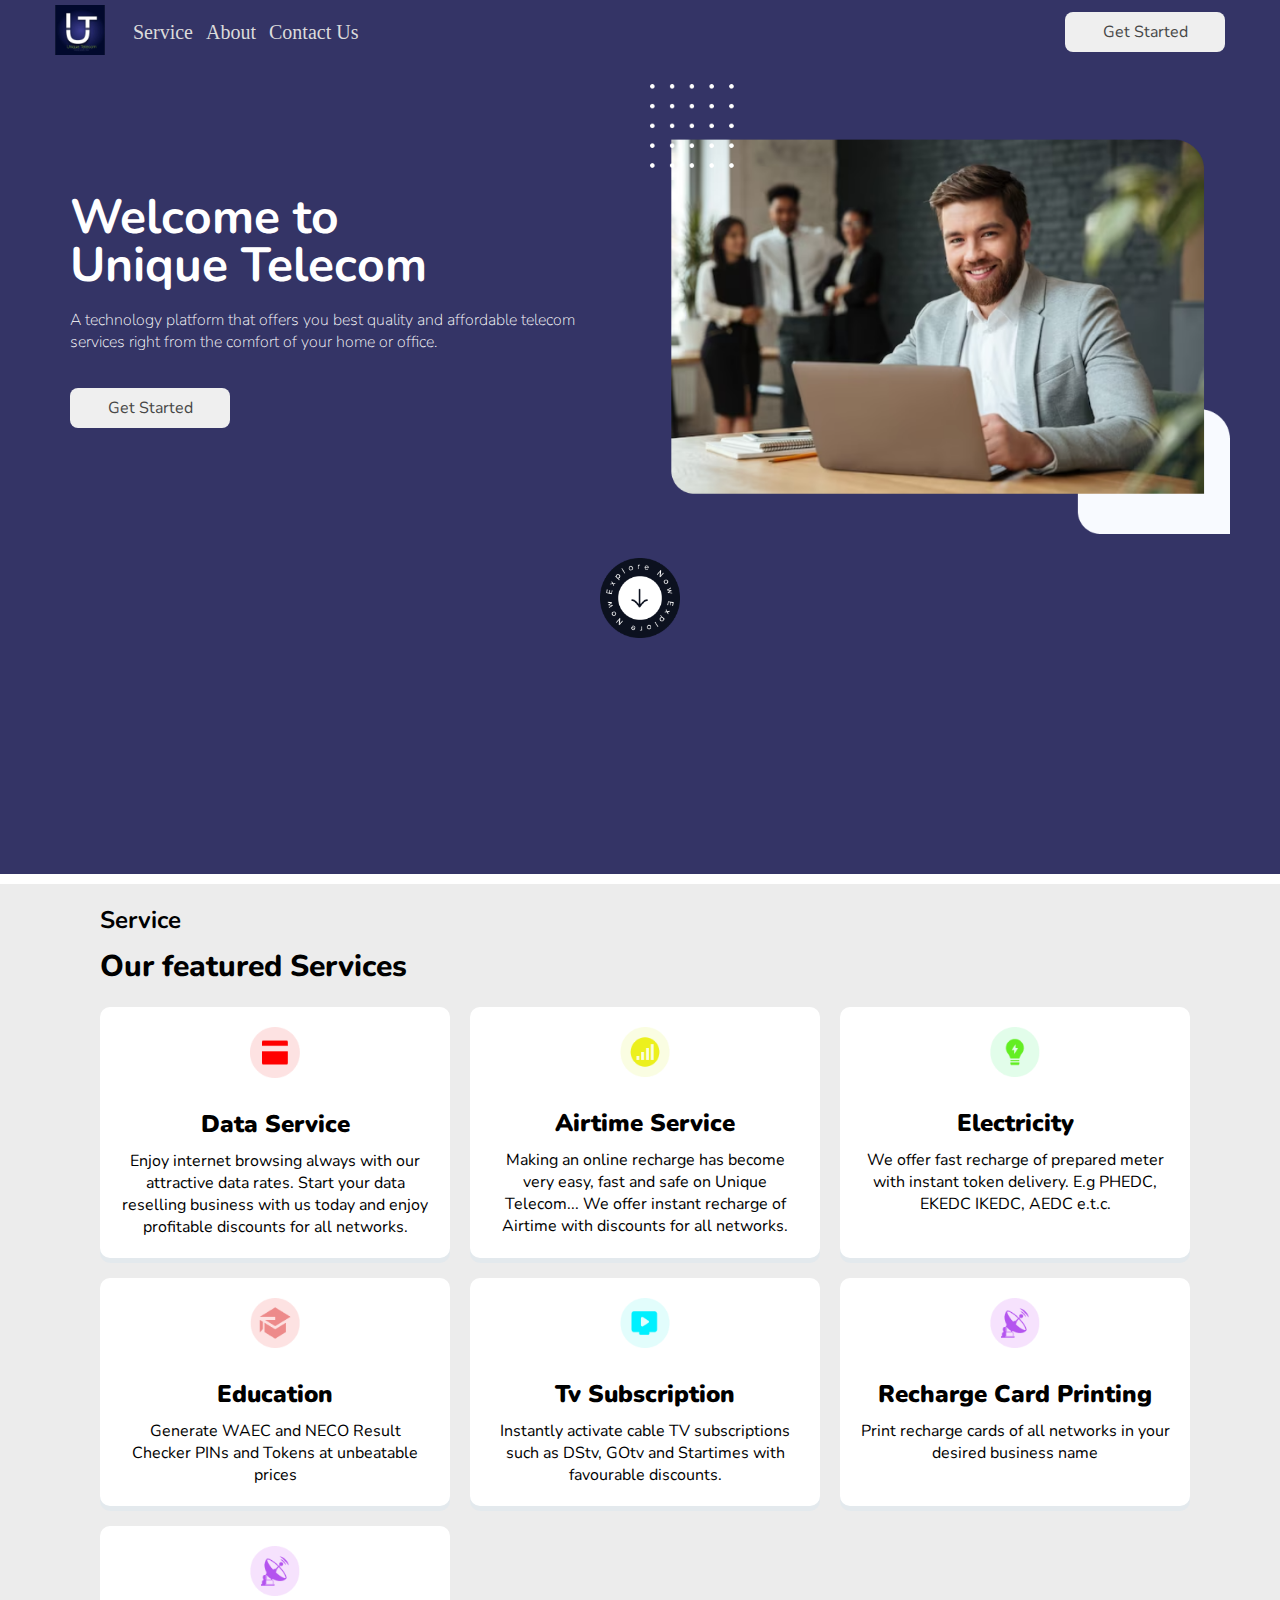
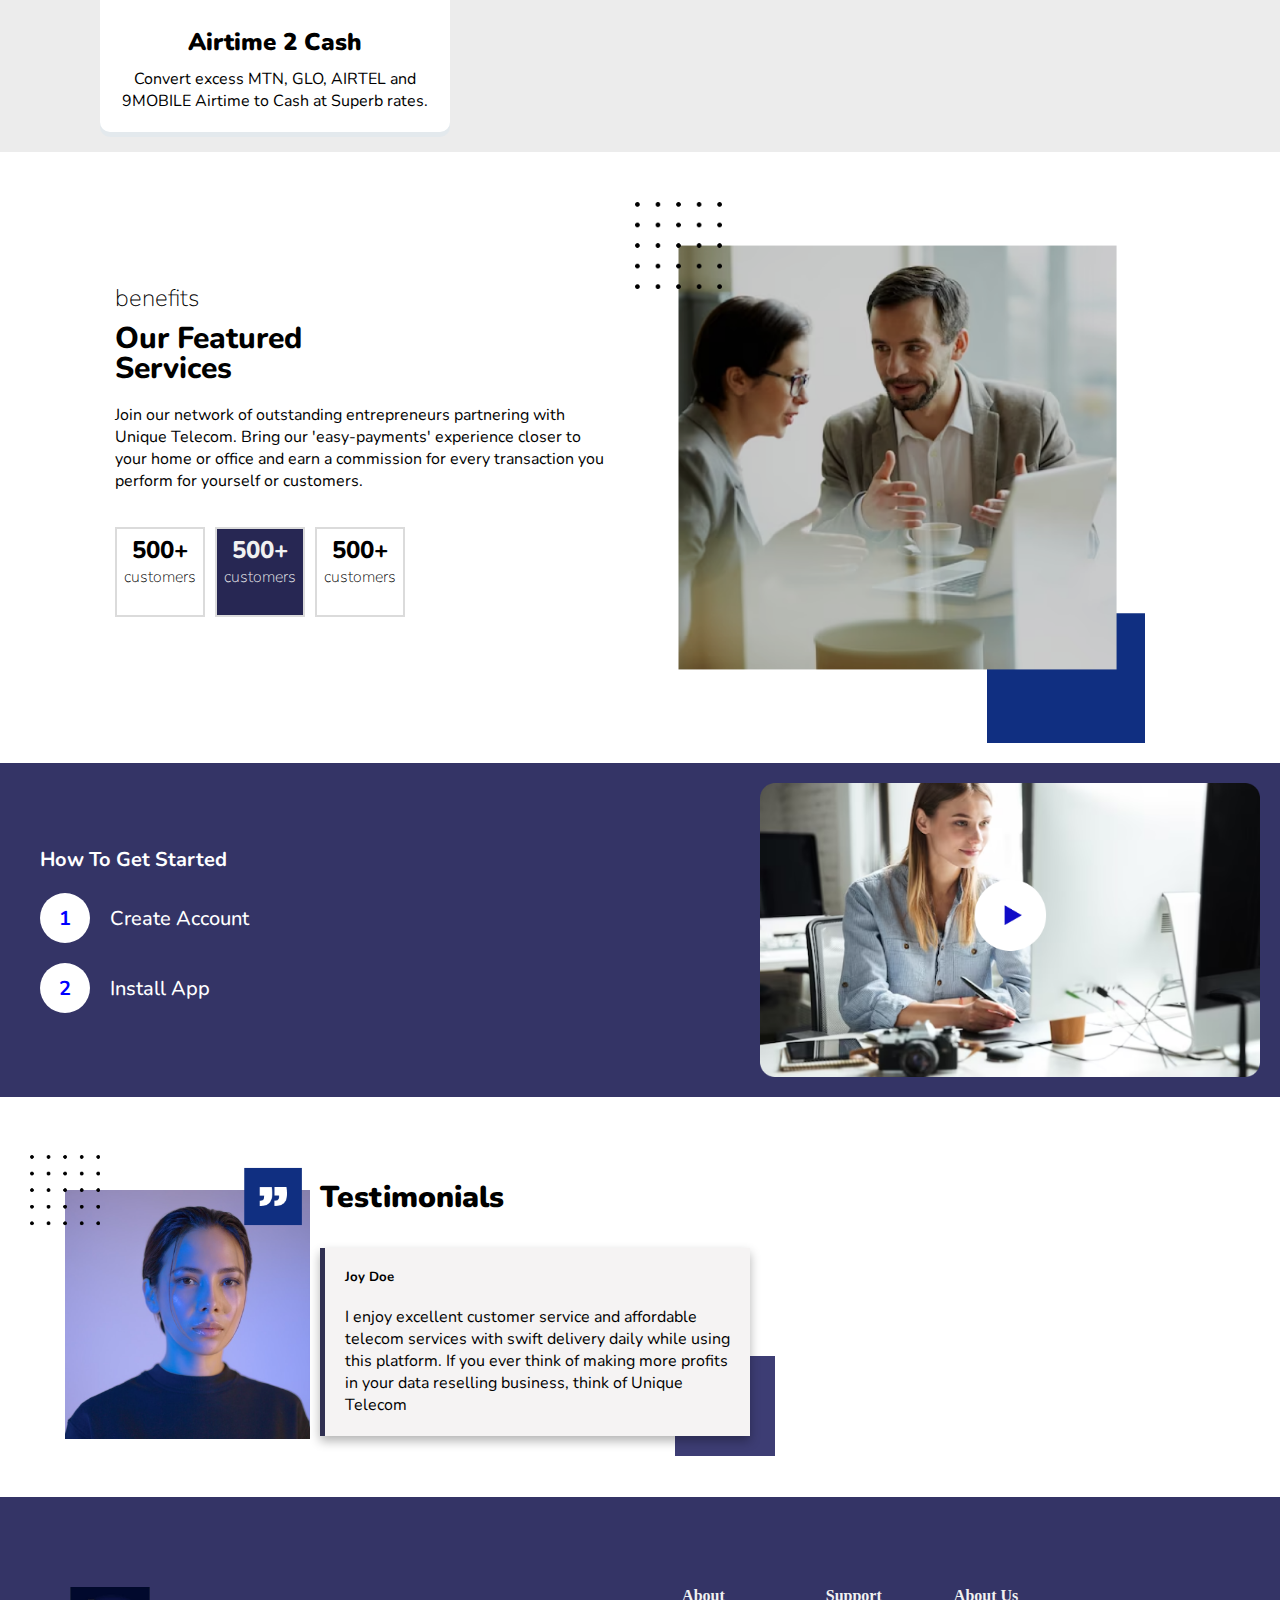
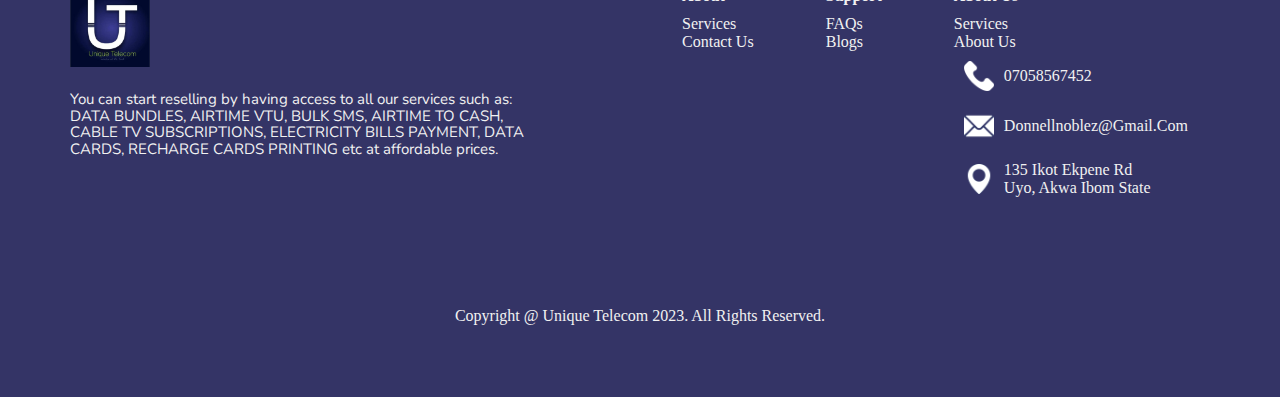
<file: index.html>
<!DOCTYPE html>
<html lang="en">
<head>
    <meta charset="UTF-8">
    <link rel="stylesheet" href="style.css">
    <meta name="viewport" content="width=device-width, initial-scale=1.0">
    <link rel="shortcut icon" href="./image/telecom logo.jpg" type="image/x-icon">
    <title>Unique Telecom</title>
</head>
<body>
  <div class="main-container">
    <div class="upcheck">
        <div class="header">
            <div class="logo-wrapper">
              <div class="logo-wrap">
                <div class="logo">
                    <img src="./image/telecom logo.jpg" alt="">
                </div>
                <nav class="top">
                    <ul>
                        <li>
                            <a href="#service-bay">service</a>
                        </li>
                        <li>
                            <a href="">about</a>
                        </li>
                        <li>
                            <a href="">contact us</a>
                        </li>
                    </ul>
                </nav>
              </div>
                <button><a href="./registration.html">
                    get started
                </a></button>
            </div>
        </div>
        <div class="mobile-screen">
            <img src="./icons/list.png" alt="">
        </div>
       </div>
        <div class="hero">
            <div class="hero-wrapper">
               <div class="welcome">
                    <h2>Welcome to <br>
                        Unique Telecom
                    </h2>
                    <p>
                        A technology platform that offers you best quality and affordable telecom services right from the comfort of your home or office.
                    </p>
                    <button><a href="./login.html">get started</a></button>
               </div>
               <div class="welcome-image">
                <img src="./image/telecom cover.png" alt="">
               </div>
            </div>
            <div class="explore">
            <img src="./image/explore.png" alt="">
            </div>
        </div>
        <div class="service" id="service-bay">
            <div class="service-text">
                <h4>service</h4>
                <h3>Our featured Services</h3>
            </div>
            <div class="service-wrapper">
                <div class="service-info">
                    <img src="./icons/data service.png" alt="">
                    <h4>data service</h4>
                    <p>
                        Enjoy internet browsing always with our attractive data rates. Start your data reselling business with us today and enjoy profitable discounts for all networks.
                    </p>
                </div>
                <div class="service-info">
                    <img src="./icons/airtime.png" alt="">
                    <h4>airtime service</h4>
                    <p>
                        Making an online recharge has become very easy, fast and safe on Unique Telecom... We offer instant recharge of Airtime with discounts for all networks.
                    </p>
                </div>
                <div class="service-info">
                    <img src="./icons/electricity.png" alt="">
                    <h4>electricity</h4>
                    <p>
                        We offer fast recharge of prepared meter with instant token delivery. E.g PHEDC, EKEDC IKEDC, AEDC e.t.c.
                    </p>
                </div>
                <div class="service-info">
                    <img src="./icons/education.png" alt="">
                    <h4>education</h4>
                    <p>
                        Generate WAEC and NECO Result Checker PINs and Tokens at unbeatable prices
                    </p>
                </div>
                <div class="service-info">
                    <img src="./icons/tv subscription.png" alt="">
                    <h4>tv subscription</h4>
                    <p>
                        Instantly activate cable TV subscriptions such as DStv, GOtv and Startimes with favourable discounts.
                    </p>
                </div>
                <div class="service-info">
                    <img src="./icons/recgarge card print.png" alt="">
                    <h4>recharge card printing</h4>
                    <p>
                        Print recharge cards of all networks in your desired business name
                    </p>
                </div>
                <div class="service-info">
                    <img src="./icons/recgarge card print.png" alt="">
                    <h4>airtime 2 cash</h4>
                    <p>
                        Convert excess MTN, GLO, AIRTEL and 9MOBILE Airtime to Cash at Superb rates.
                    </p>
                </div>
            </div>
        </div>
        <div class="benfit">
            <div class="benefit-wrapper">
                <div class="benefit-text">
                    <h3>benefits</h3>
                <h4>
                    Our Featured <br>
                    Services
                    </h4>
                    <p>
                        Join our network of outstanding entrepreneurs partnering with Unique Telecom. Bring our 'easy-payments' experience closer to your home or office and earn a commission for every transaction you perform for yourself or customers.
                    </p>
                    <div class="customers">
                        <p><span>500+</span> customers</p>
                        <p><span>500+</span> customers</p>
                        <p><span>500+</span> customers</p>
                    </div>
                </div>
                <img src="./image/benefit img.png" alt="">
            </div>
        </div>
        <div class="started">
            <div class="started-text">
                <h3>how to get started</h3>
                <ol>
                    <li>
                        <strong>1</strong>create account
                    </li>
                    <li>
                        <strong>2</strong>install app
                    </li>
                </ol>
            </div>
            <img src="./image/get-started.png" alt="">
        </div>
        <div class="testimonials">
            <img src="./image/home-three-customer.testimonial.png" alt="">
            <div class="test">
                <h3>testimonials</h3>
                <div class="test-text">
                    <h5>Joy Doe</h5>
                    <p>
                        I enjoy excellent customer service and affordable telecom services with swift delivery daily while using this platform. If you ever think of making more profits in your data reselling business, think of Unique Telecom
                    </p>
                    
                </div>
                <div class="box">1</div>
            </div>
        </div>
        <div class="footer">
            <div class="footer-wrapper">
                <div class="footer-text">
                    <img src="./image/telecom logo.jpg" alt="">
                    <p>
                        You can start reselling by having access to all our services such as: DATA BUNDLES, AIRTIME VTU, BULK SMS, AIRTIME TO CASH, CABLE TV SUBSCRIPTIONS, ELECTRICITY BILLS PAYMENT, DATA CARDS, RECHARGE CARDS PRINTING etc at affordable prices.
                    </p>
                </div>
                    <div class="footer-nav">
                        <div class="about to">
                            <h4>about</h4>
                            <ul>
                                <li>services</li>
                                <li>contact us</li>
                            </ul>
                        </div>
                        <div class="support">
                            <h4>support</h4>
                            <ul>
                                <li>FAQs</li>
                                <li>blogs</li>
                            </ul>
                        </div>
                        <div class="about">
                            <h4>about us</h4>
                            <ul>
                                <li>services</li>
                                <li>about us
                                <ul class="nested">
                                    <li>
                                        <img src="./icons/phone-call.png" alt="">
                                        07058567452
                                    </li>
                                    <li>
                                        <img src="./icons/mail.png" alt="">
                                        <a href="mailto:donnellnoblez@gmail.com">donnellnoblez@gmail.com</a>
                                    </li>
                                    <li>
                                        <img src="./icons/location-pin.png" alt="">
                                        135 ikot ekpene rd <br>
                                        uyo, Akwa ibom state
                                    </li>
                                </ul>
                            </ul>
                        </div>
                    </div>
            </div>
            <div class="foot-note">
                <span>
                    Copyright @ Unique Telecom 2023. All Rights Reserved.
                </span>
            </div>
        </div>
  </div>
    <script src="./main.js"></script>
</body>
</html>
</file>
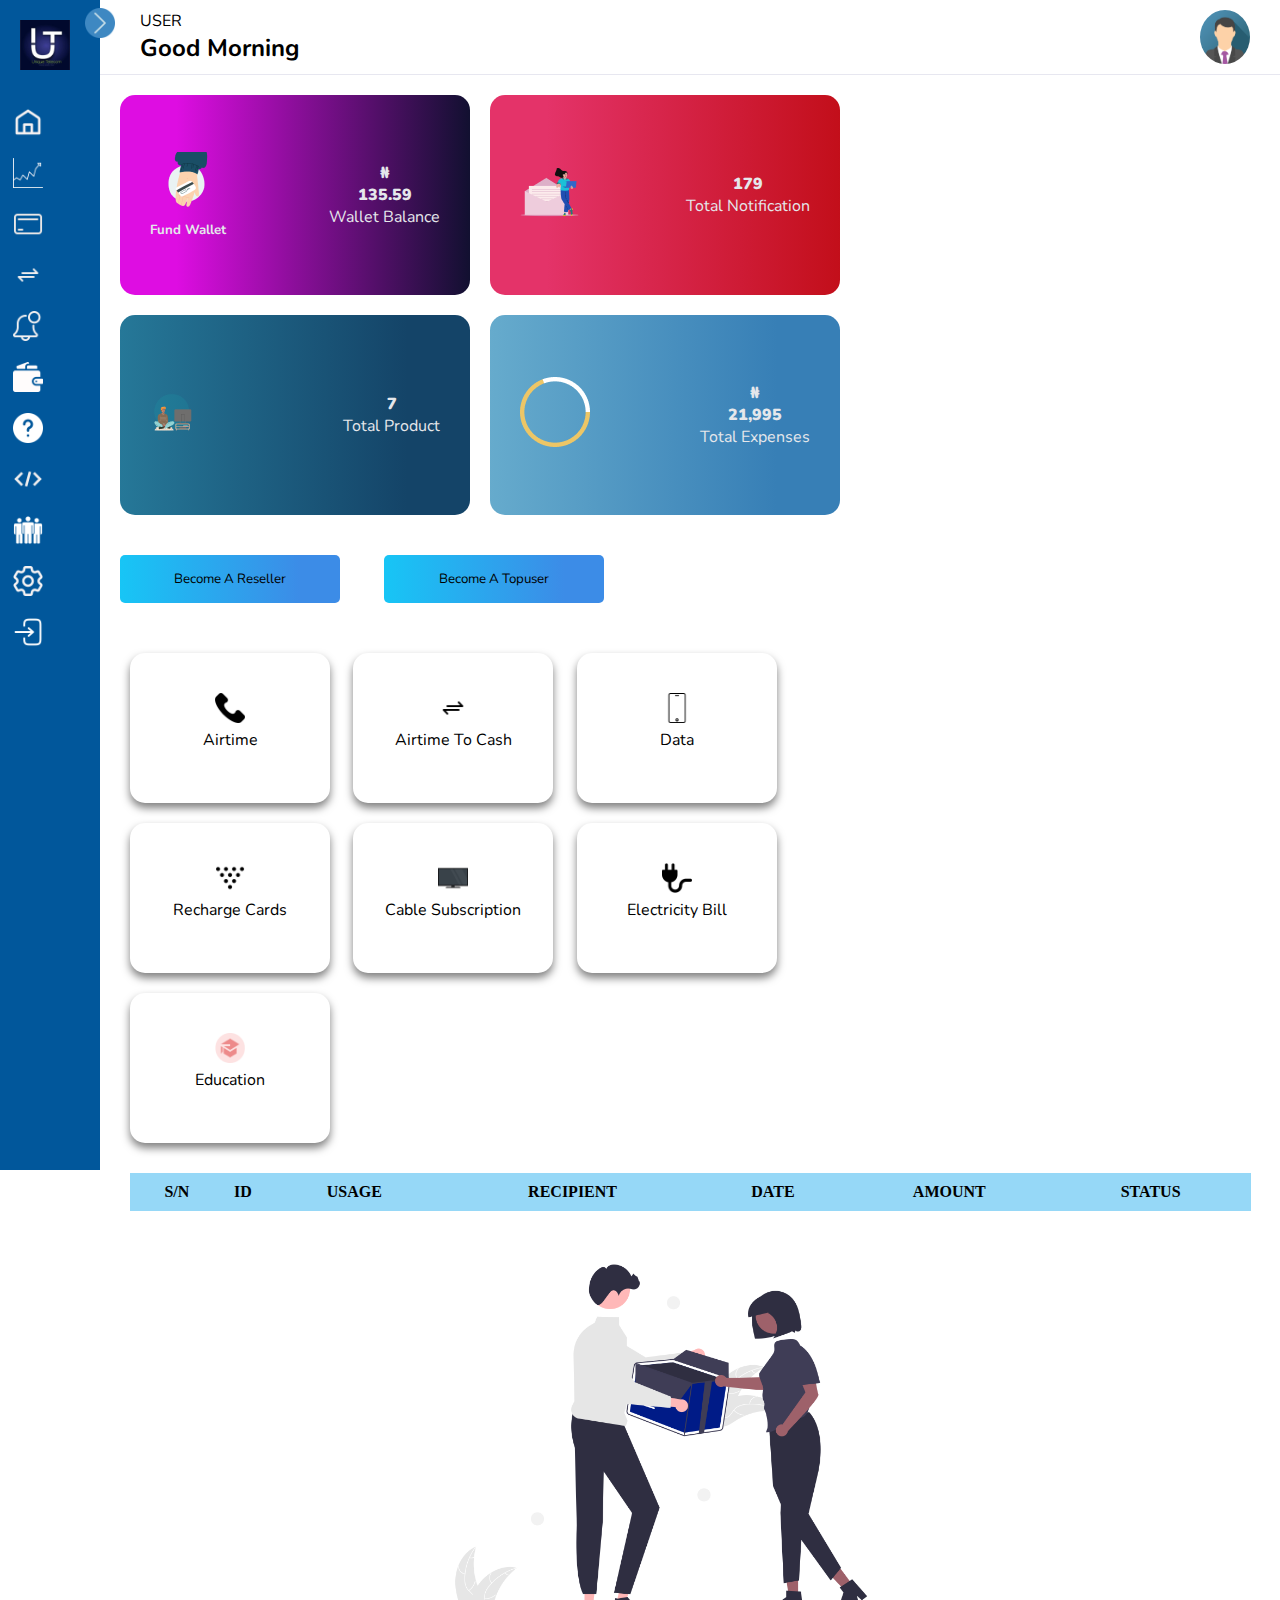
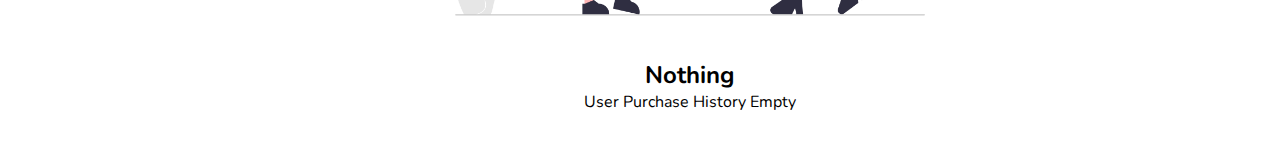
<file: home.html>
<!DOCTYPE html>
<html lang="en">
<head>
    <meta charset="UTF-8">
    <link rel="stylesheet" href="home.css">
    <meta name="viewport" content="width=device-width, initial-scale=1.0">
    <title>Unique Telecom</title>
</head>
<body>
    <div class="hero">
        <div class="mobile-menu">
            <img src="./icons/menu (2).png" alt="">
        </div>
        <div class="nav-sidebar">
            <div class="header">
                <div class="logo-wrapper">
                <img id="logo" src="./image/telecom logo.jpg" alt="">
                </div>
                <div class="arrow">
                    <div class="arrow-next">
                    <img class="next" src="./icons/next (1).png" alt="">
                    </div>
                    <div class="arrow-previous">
                    <img class="previous" src="./icons/left-arrow.png" alt="">
                    </div>
                </div>
            </div>
            <div class="nav-bar menu">
                <nav>
                    <li>
                        <a href="">
                            <img src="./icons/web.png" alt="">
                          <span class="collaspe">dashboard</span>
    
                        </a>
                    </li>
                    <li>
                        <a href="">
                            <img src="./icons/line-chart.png" alt="">
                            <span class="collaspe">transactions</span>
                        </a>
                    </li>
                    <li>
                        <a href="">
                            <img src="./icons/credit-card.png" alt="">
                            <span class="collaspe">product</span>
                        </a>
                    </li>
                    <li>
                        <a href="">
                            <img src="./icons/transaction.png" alt="">
                            <span class="collaspe">converter</span>
                        </a>
                    </li>
                    <li>
                        <a href="">
                            <img src="./icons/notification.png" alt="">
                            <span class="collaspe">notification</span>
                        </a>
                    </li>
                    <li>
                        <a href="">
                            <img src="./icons/wallet.png" alt="">
                            <span class="collaspe">wallet</span>
    
                        </a>
                    </li>
                    <li>
                        <a href="">
                            <img src="./icons/faq.png" alt="">
                            <span class="collaspe">faqs</span>
                        </a>
                    </li>
                    <li>
                        <a href="">
                            <img src="./icons/html.png" alt="">
                            <span class="collaspe">api documentation</span>
                        </a>
                    </li>
                    <li>
                        <a href="">
                            <img src="./icons/human.png" alt="">
                            <span class="collaspe">refer a friend</span>
    
                        </a>
                    </li>
                    <li>
                        <a href="">
                            <img src="./icons/setting.png" alt="">
                            <span class="collaspe">settings</span>
                        </a>
                    </li>
                    <li>
                        <a href="./login.html">
                            <img src="./icons/login.png" alt="">
                            <span class="collaspe">logout</span>
                        </a>
                    </li>
                </nav>
            </div>
        </div>
        <div class="main-screen">
            <div class="screen-top">
                <div class="top-text">
                    <p>user</p>
                    <h2>Good morning</h2>
                </div>
                <img src="./image/user img.png" alt="">
            </div>
            <div class="screen-body">
                <div class="item">
                    <div class="product wallet">
                        <div class="wallet-text">
                            <img src="./image/fund wallet img.png" alt="">
                            <h5>fund wallet</h5>
                        </div>
                        <div class="wallet-amount">
                            <span>&#8358;</span><br>
                            <span>135.59 </span>
                            <p>wallet balance</p>
                        </div>
                    </div>
                    <div class="product notifications">
                        <div class="nootification-text">
                            <img src="./image/notification img.png" alt="">
                        </div>
                        <div class="notification-number">
                            <span>179</span>
                            <p>total notification</p>
                        </div>

                    </div>
                    <div class="product cproduct">
                            <div class="product-text">
                                <img src="./image/total product.png" alt="">
                            </div>
                            <div class="product-number">
                                <span>7</span>
                                <p>total product</p>
                            </div>
                    </div>
                    <div class="product expense">
                            <div class="expense-text">
                                <img src="./image/expense.png" alt="">
                            </div>
                            <div class="expense-amount">
                                    <span>&#8358;</span><br>
                                <span>21,995</span>
                                <p>total expenses</p>
                            </div>
                    </div>
                </div>
            </div>
            <button>become a reseller</button>
            <button>become a topuser</button>
            <div class="product-items">
                <div class="assets">
                    <img src="./icons/phone-call (2).png" alt="">
                    <p>airtime</p>
                </div>
                <div class="assets">
                    <img src="./icons/transaction (2).png" alt="">
                    <p>airtime to cash</p>
                </div>
                <div class="assets">
                    <img src="./icons/smartphone.png" alt="">
                    <p>data</p>
                </div>
                <div class="assets">
                    <img src="./icons/dot-arrow.png" alt="">
                    <p>recharge cards</p>
                </div>
                <div class="assets">
                    <img src="./icons/television.png" alt="">
                    <p>cable subscription</p>
                </div>
                <div class="assets">
                    <img src="./icons/plug.png" alt="">
                    <p>electricity bill</p>
                </div>
                <div class="assets">
                    <img src="./icons/education.png" alt="">
                    <p>education</p>
                </div>
            </div>
            <div class="table-side">
                <table>
                    <tr>
                        <th>S/N</th>
                        <th>ID</th>
                        <th>USAGE</th>
                        <th>RECIPIENT</th>
                        <th class="dates">DATE</th>
                        <th>AMOUNT</th>
                        <th>STATUS</th>
                    </tr>
                </table>
                <img src="./image/user pharsue.png" alt="">
                <div class="table-text">
                    <h2>nothing</h2>
                    <p>user purchase history empty</p>
                </div>
        </div>
       </div>
    </div>
    <script src="./home.js"></script>
</body>
</html>
</file>
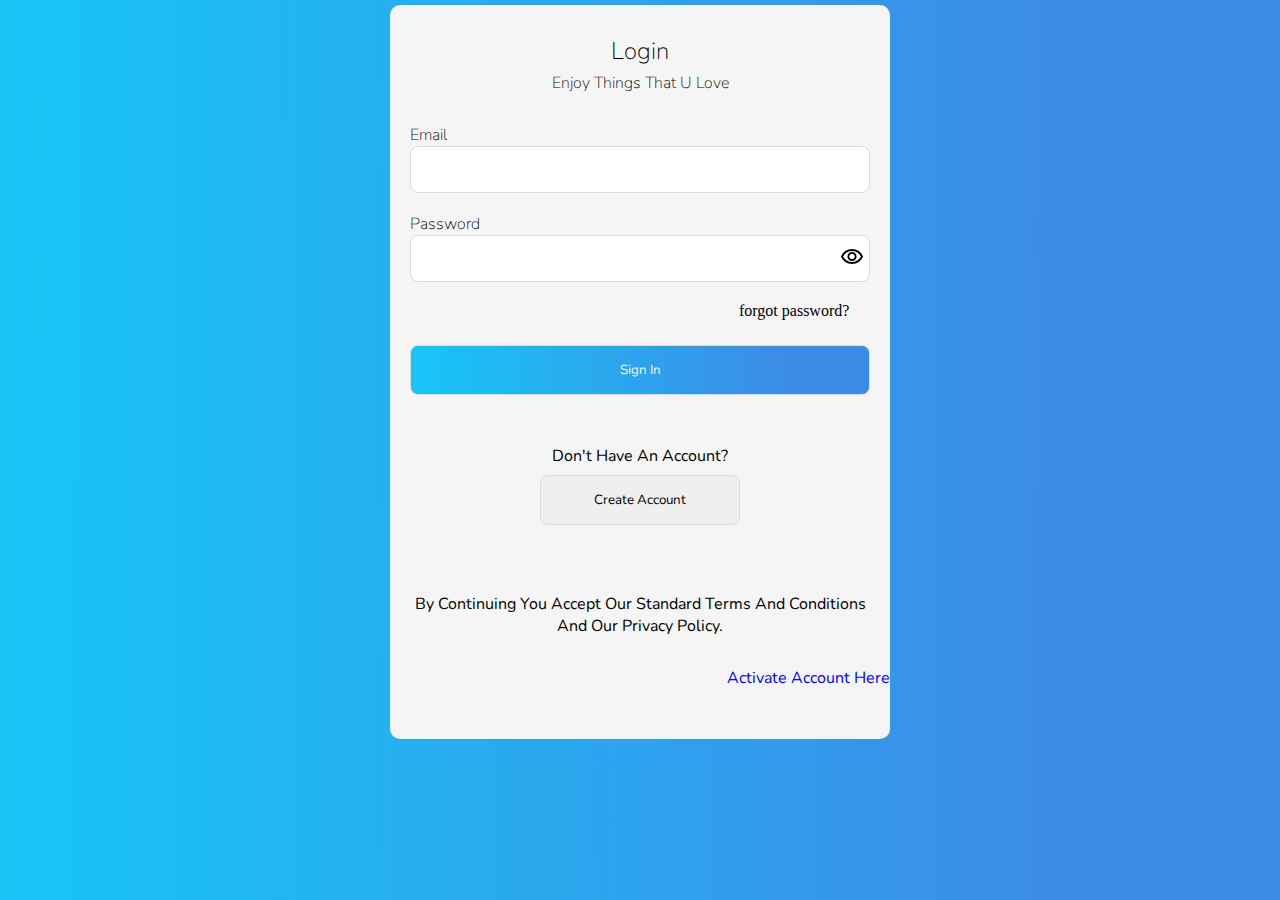
<file: login.html>
<!DOCTYPE html>
<html lang="en">
<head>
    <meta charset="UTF-8">
    <meta name="viewport" content="width=device-width, initial-scale=1.0">
    <link rel="stylesheet" href="./loginstyles.css">
    <title>Unique Telecom:login</title>
</head>
<body>
    <div class="hero">
        <div class="form-wrapper">
            <div class="form-text">
                <h2>login</h2>
                <p>enjoy things that u love</p>
            </div>
            <form action="./home.html" onsubmit="return validate()">
                <div class="input-feild">
                    <label for="email">email</label><br>
                    <input type="email" name="" id="email">
                </div>
                <div class="input-feild password">
                    <label for="password">password</label><br>
                    <input type="password" name="" id="password">
                    <span id="icon" onclick="show()">
                    <!-- <img src="./image/visibility_FILL0_wght400_GRAD0_opsz24.png" alt=""> -->
                    </span>
                </div>
                <span class="fpass">forgot password?</span>
                <div class="input-feild">
                <button>sign in</button>
                </div>
            </form>
            <div class="create">
                <p>Don't have an account?</p>
                <a href="./registration.html">
                    <button>create account</button>
                </a>
            </div>
            <p class="end-note">
                By continuing you accept our standard terms and conditions and our privacy policy.
            </p>
            <span class="footer">activate account here</span>
        </div>
        <div class="error-message">
            <div class="error-wrapper">
                <span>email is required</span>
                <button>ok</button>
            </div>
        </div>
    </div>
    <script src="./login.js"></script>
</body>
</html>
</file>
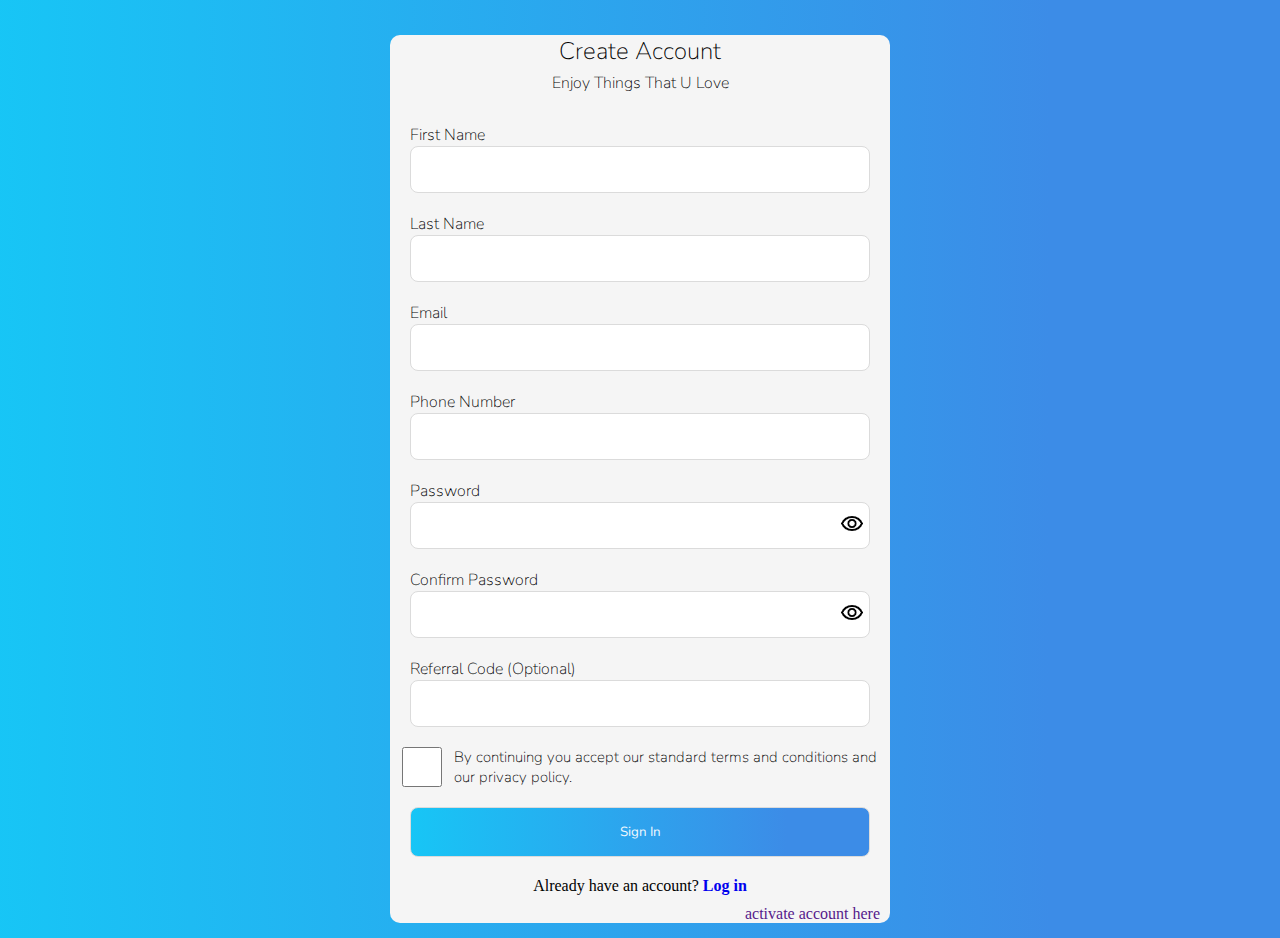
<file: registration.html>
<!DOCTYPE html>
<html lang="en">
<head>
    <meta charset="UTF-8">
    <link rel="stylesheet" href="registration.css">
    <meta name="viewport" content="width=device-width, initial-scale=1.0">
    <title>Unique Telecom:registration form</title>
</head>
<body>
    <div class="hero">
      <div class="section">
        <form action="./login.html" onsubmit="return validate()">
            <div class="form-wrapper">
                <div class="form-text">
                    <h2>Create Account</h2>
                    <p>enjoy things that u love</p>
                </div>
                <div class="input-feild firstname">
                    <label for="First name">First name</label><br>
                    <input type="text" name="" id="firstname">
                </div>
                <div class="input-feild lastname">
                    <label for="Last name">Last Name</label><br>
                    <input type="text" name="" id="lastname">
                </div>
                <div class="input-feild">
                    <label for="email">email</label><br>
                    <input type="email" name="" id="email">
                </div>
                <div class="input-feild phone number">
                    <label for="Phone Number">Phone Number</label><br>
                    <input type="text" name="" id="phone">
                </div>
                <div class="input-feild password">
                    <label for="password">password</label><br>
                    <input type="password" name="" id="password">
                    <span id="icon" onclick="show()">
                    <!-- <img src="./image/visibility_FILL0_wght400_GRAD0_opsz24.png" alt=""> -->
                    </span>
                </div>
                <div class="input-feild Cpassword">
                    <label for="password">Confirm Password</label><br>
                    <input type="password" name="" id="Cpassword">
                    <span id="icon" onclick="show()">
                    <!-- <img src="./image/visibility_FILL0_wght400_GRAD0_opsz24.png" alt=""> -->
                    </span>
                </div>
                <div class="input-feild referral-code">
                    <label for="number">Referral code (optional)</label><br>
                    <input type="number" name="" id="referral-code">
                </div>
                <div class="privacy-policy">
                    <input type="checkbox" name="" id="checkbox">
                    <label for="stay">
                        By continuing you accept our standard terms and conditions and our privacy policy.
                    </label>
                </div>
                <div class="input-feild">
                    <a href="./login.html">
                    <button>sign in</button>
                    </a>
                </div>
                <div class="foot-note">
                    <p>
                        Already have an account?<a href="./login.html">
                            <strong>Log in</strong>
                        </a>
                    </p>
                </div>
                <div class="last-note">
                    <p>
                        <a href="">activate account here</a>
                    </p>
                </div>
            </div>

        </form>
        
      </div>
      <div class="error-message">
        <div class="error-wrapper">
            <p>email is required</p>
            <button>ok</button>
        </div>
    </div>
    </div>
    <script src="./registration.js"></script>
</body>
</html>
</file>
<file: style.css>
@import url('https://fonts.googleapis.com/css2?family=Courier+Prime:ital@1&family=Roboto:wght@700&family=Rubik&display=swap');
@import url('https://fonts.googleapis.com/css2?family=Courier+Prime:ital@1&family=Nunito&family=Roboto:wght@700&family=Rubik&display=swap');
*{
    margin: 0;
    padding: 0;
    box-sizing: border-box;
}

.header{
    /* height: 100vh; */
    display: flex;
    justify-content: space-between;
    align-items: center;
    padding: 5px;
    background-color: rgb(52, 52, 102);
    
}
.mobile-screen img{
    width: 30px;
    display: none;
}
.logo-wrapper{
    display: flex;
    align-items: center;
    justify-content: space-between;
    /* border: 1px solid red; */
    width: 100%;
    gap: 15px;
    margin-left: 50px;
}
.logo-wrap{
    display: inline-flex;
    align-items: center;
    gap: 20px
    ;
}
.logo img{
    width: 50px;
    
}
/* .top{
    display: block;
} */
.logo-wrapper li{
    display: inline;
    margin-left: 8px;
    font-size: 20px;
    font-weight: 200;
    
}
.logo-wrapper li a{
    text-decoration: none;
    color: #dbdbdb;
    cursor: pointer;
    text-transform: capitalize;
    &:hover{
        color: #f1f1f1;
    }
}
.header button{
    width: 160px;
    height: 40px;
    margin-right: 50px;
    border-radius: 8px;
    outline: none;
    border: none;
    text-transform: capitalize;
    font-size: 16px;
    font-family:'Nunito', sans-serif;
    padding: 8px;
    cursor: pointer;
    
}
.header button a{
    text-decoration: none;
    color: #474747;
}
/* main */
.hero{
    height: 90vh;
    
    background-color:rgb(52, 52, 102);
    padding: 10px;
}
.hero-wrapper{
    display: flex;
    justify-content: space-between;
    align-items: center;
}
.welcome{
    margin-left: 50px;
    margin-right: 20px;
    
    width: 620px;
    padding: 10px;
    color: white;
}
.welcome h2{
    font-family: 'Nunito', sans-serif;
    font-size: 3rem;
    font-weight: 700;
    line-height: 1.0;
    margin-bottom: 15px;
}
.welcome p{
    margin-top: 20px;
    margin-bottom: 20px;
    font-family: 'Nunito', sans-serif;
    font-weight: 100;
}
.welcome button{
    width: 160px;
    height: 40px;
    padding: 8px;
    margin-top: 15px;
    padding: 8px;
    border-radius: 8px;
    border: none;
    outline: none;
}
.welcome button a{
    text-decoration: none;
    text-transform: capitalize;
    font-size: 16px;
    font-family:'Nunito', sans-serif;
    color: #474747;
}
.welcome-image img{
    width: 600px;
    padding: 10px;
    margin-right: 30px;
}
.explore img{
    display: block;
    margin: 10px auto 0;
    width: 80px;
}
/* service */
.service{
    
    background-color: #d4d4d473;
    padding-bottom: 20px;
}
.service-text{
    
    width: 500px;
    margin-bottom: 20px;

}
.service h4{
    font-family: 'Nunito', sans-serif;
    margin-left: 100px;
    padding-top: 20px;
    font-size: 24px;
}
.service h3{
    margin-left: 100px;
    margin-top: 10px;
    font-family: 'Nunito', sans-serif;
    font-size: 30px;
    font-weight: 800;
    
}
.service-wrapper{
    
    display: grid;
    grid-template-columns: repeat(3, 1fr);
    gap: 20px;
    margin-left: 100px;
    margin-right: 100px;
}
.service-info{
    border: none;
    border-radius: 10px;
    width: 350px;
    background-color: white;
    padding: 10px;
    box-shadow: 0 5px 0 0 rgba(197, 225, 243, 0.2);
    transition: all 0.5s ease-in;
}
.service-info img{
    display: block;
    margin: 10px auto;
    width: 50px;
}
.service-info h4{
    font-family: 'Nunito', sans-serif;
    text-transform: capitalize;
    font-weight: 900;
    text-align: center;
    margin: 10px;
}
.service-info p{
    margin: 10px;
    text-align: center;
    font-family: 'Nunito', sans-serif;

}
/* benefit */
.benefit-wrapper{
    display: flex;
    justify-content: center;
    align-items: center;
}
.benefit-text{
    
    width: 500px;
}
.benefit-wrapper img{
    width: 550px;
    padding: 20px;
    margin-top: 30px;
}
.benefit-text h3{
    font-family: 'Nunito', sans-serif;
    font-size: 24px;
    font-weight: 200;
    margin-bottom: 8px;
}
.benefit-text h4{
    font-family: 'Nunito', sans-serif;
    font-size: 30px;
    font-weight: 800;
    line-height: 1.0;
    margin-bottom: 10px;
}
.benefit-text p{
    margin-top: 20px;
    margin-bottom: 15px;
    font-family: 'Nunito', sans-serif;
    
}
.customers{
    display: flex;
    gap: 10px;
    
    
}
.customers p{
    border: 2px solid #dbdbdb;
    text-align: center;
    padding: 5px;
    height: 90px;
    width: 90px;
    font-family: 'Nunito', sans-serif;
    font-weight: 100;
    
    
}
.customers p span{
    font-size: 24px;
    font-family: 'Nunito', sans-serif;
    font-weight: 800;
}
.customers p:nth-child(2){
    background-color: rgb(39, 39, 83);
    color: #f1f1f1;

}
/* started */
.started{
    
    padding: 20px;
    display: flex;
    align-items: center;
    justify-content: space-between;
    background-color: rgb(52, 52, 102);
}
.started-text h3{
    font-family: 'Nunito', sans-serif;
    font-size: 20px;
    margin: 20px;
    text-transform: capitalize;
    color: #fff;
}
.started-text li{
 list-style-type: none;
 display: flex;
 gap: 20px; 
 align-items: center;
 margin: 20px;
 font-family: 'Nunito', sans-serif;
 font-size: 20px;
 font-weight: 500;
 text-transform: capitalize;
 color: #fff;

}
strong{
    border: none;
    
    border-radius: 50%;
    width: 50px;
    height: 50px;
    display: flex;
    justify-content: center;
    align-items: center;
    background-color: white;
    color: blue;
    
}
.started img{
    width: 500px;
}

/* testimonials */
.testimonials{
    display: flex;
    align-items: center;
    padding: 20px;
    
    

}
.testimonials img{
    width: 300px;
    padding: 10px;
}
.test{
    margin-top: 60px;
    height: 300px;

}
.test h3{
    font-family: 'Nunito', sans-serif;
    text-transform: capitalize;
    font-weight: 900;
    font-size: 30px;
    margin-bottom: 30px;
}
.test-text{
    border-left: 5px solid rgb(48, 48, 82);
    box-shadow: 0 5px 10px 0 rgba(0, 0, 0, 0.3);
    font-family: 'Nunito', sans-serif;
    width: 430px;
    padding: 20px;
    z-index: 999;
    position: relative;
    background-color: #f5f3f3;
    display: block;
}
.test-text h5{
    margin-bottom: 20px;
}

.box{
    border: none;
    width: 100px;
    height: 100px;
    position: relative;
    left: 355px;
    top: -80px;
    background-color: rgb(61, 61, 116);
    display: block;
    
    
}

/* footer */
.footer{
    height: 500px;
    background-color: rgb(52, 52, 102);
    color: #f1f1f1;
    padding: 10px;
}
h4{
    margin-top: 10px;
    margin-bottom: 10px;
    text-transform: capitalize;
}
.footer-wrapper{
    display: flex;
    justify-content: space-between;
    margin-top: 20px;
    
}
.footer-text{
    width: 500px;
    margin: 50px;
    padding: 10px;
}
.footer-text p{
    margin-top: 20px;
    font-family: 'Nunito', sans-serif;
    line-height: 1.1;
    font-size: 15px;
}
.footer-text img{
    width: 80px;
}
.footer-nav{
    display: flex;
    flex: 1;
    justify-content: space-evenly;
    margin-top: 50px;
}
.footer-nav li{
    list-style-type: none;
    text-transform: capitalize;
}
.nested li{
    margin: 0;
    padding: 10px;
    cursor: pointer;
    display: flex;
    align-items: center;
    gap: 10px;
    

}
.nested li a{
    text-decoration: none;
    color: #f1f1f1;
}
.nested img{
    width: 30px;
    height: 30px;
}
.foot-note{
    margin-top: 90px;
    text-align: center;
    
}


@media screen and (max-width:375px){
    
    .upcheck{
        /* border: 2px solid rgb(240, 13, 183); */
        display: flex;
        justify-content: space-between;
        /* align-items: center; */
        background-color: rgb(52, 52, 102);
    }
    
    .logo-wrapper{
        /* border: 2px solid red; */
        display: block;
        margin-left: 15px;
        
    }
    .top{
        display: none;
    }
    .top.active{
        display: block;
    }
    .logo-wrapper button{
        margin-top: 5px;
        display: none;
    }
    .logo-wrapper button.active{
        display: block;
    }
    .logo-wrapper li{
        display: block;
    }
    .logo-wrap{
        display: block;
    }
    .logo{
        margin-bottom: 20px;
    }
    .mobile-screen img{
        display: block;
        margin-top: 20px;
    }
    .hero-wrapper{
        display: block;
        /* border: 2px solid red; */
    }
    .welcome{
        /* border: 2px solid blue; */
        margin-left:   5px;
        padding: 10px;
        width: 340px;
    }
    .welcome h2{
        font-size: 30px;
        font-weight: 200;
        margin-bottom: 5px;
    }
    .welcome p{
        margin-top: 10px;
        margin-bottom: 10px;
    }
    .welcome-image img{
        width: 350px;
    }
    .explore img{
        width: 50px;
        margin: 0 auto 0;
    }
    .service-wrapper{
        display: block;
        margin-left: 10px;
    }
    .service-info{
        margin-bottom: 15px;
    }
    .service-text h4{ 
        margin-left: 10px;
    }
    .service-text h3{
        margin-left: 10px;
    }
    .benefit-wrapper{
        display: block;
    }
    .benefit-text{
        /* border: 1px solid red; */
        width: 355px;
        padding: 10px;
    }
    .benefit-text p{
        font-size: 15px;
    }
    .benefit-wrapper img{
        width: 355px;
    }
    .started{
        display: block;
    }
    .started img{
        width: 350px;
        
    }
    .testimonials{
        padding: 5px;
    }
    .testimonials img{
        width: 50px;
    }
    .test{
        /* border: 1px solid red; */
        margin-top: 3px;
        /* width: 300px; */
    }
    .test-text{
        width: 300px;
        margin-top: 10px;
    }
    .test h3{
        margin-bottom: 8px;
    }
    .box{
        position: relative;
        left: 210px;
        top: -90px;
        
        
    }
    .footer-wrapper{
        display: block;
        margin-top: 5px;
    }
    .footer-text{
        margin: 5px;
        padding: 5px;
    }
    .footer-text p{
        /* border: 2px solid black; */
        width: 350px;
        margin-top: 5px;
        padding: 5px;
    }
    .footer-nav{
        margin-top: 5px;
    }
    .to{
        display: none;
    }
    .support{
        display: none;
    }
    .foot-note{
        margin-top: 5px;
        font-size: 10px;
    }
}
</file>
<file: home.css>
@import url('https://fonts.googleapis.com/css2?family=Courier+Prime:ital@1&family=Nunito&family=Roboto:wght@700&family=Rubik&display=swap');

*{
    margin: 0;
    padding: 0;
    box-sizing: border-box;
}
body{
    height: 100vh;
}
.hero{
    display: flex;
}
.mobile-menu img{
    position: absolute;
    top: 50px;
    left: 100px; 
    width: 30px;
    display: none;
}

.nav-sidebar{
    border: 0 solid #e5e7eb;
    width: 100px;
    height: 130vh;  
    background-color: #01579b; 
    position: fixed;

}
.nav-sidebar.open{
    width: 300px;
}
.header{
    /* text-align: center; */
    padding: 10px;
    position: relative;
}
.logo-wrapper img{
    margin: 10px;
    width: 50px;
}
.logo-wrapper{
    /* border: 2px solid red; */
    
}
#logo.expand{
    width: 80px;
    display: block;
    margin: 5px auto;
}

.arrow{
    /* border: 1px solid blue; */
    width: 80px;
    position: absolute;
    top: 8px;
    right: -38px;
}
.arrow img{
    width: 20px;
    position: absolute;
    /* top: -5px; */
    right: 23px;
    z-index: 10;
    cursor: pointer;
}
.arrow-next.open{
    display: none;
}

.arrow-previous{
    display: none;
    
}
.arrow-previous.open{
    display: block;
}
.arrow img{
    width: 30px;
}
.menu li{
    list-style-type: none;   
}
.menu li a{
    border: 0;
    text-decoration: none;
    display: flex;
    align-items: center;
    gap: 30px;
    padding: 8px;
    margin: 5px;
    border-radius: 10px;
    font-family:'Nunito', sans-serif;
    text-transform: capitalize;
    font-weight: 500;
    cursor: pointer;
    color: aliceblue;
    &:hover{
        background-color: #20afe5;
    }
}
.menu img{
    width: 30px;
}
.collaspe{
    display: none;
}
.collaspe.show{
    display: block;
}
.main-screen{
    /* border: 2px solid red; */
    flex: 1;
    margin-left: 100px;
}
.screen-top{
    border-bottom: 1px solid rgb(231, 231, 240);
    display: flex;
    justify-content: space-between;
    padding: 10px;
    
}
.top-text{
    margin-left: 30px;
    font-family:'Nunito', sans-serif;
    text-transform: capitalize;


}
.top-text p{
    text-transform: uppercase;
}
.screen-top img{
    width: 50px;
    border-radius: 50%;
    margin-right: 20px;
}
.item{
    display: grid;
    grid-template-columns: repeat(2, 1fr);
    gap: 20px;
    width: 650px;
    margin: 20px;

    
}
.product{
    /* border: 2px solid red; */
    border-radius: 15px;
    display: flex;
    justify-content: space-between;
    align-items: center;
    width: 350px;
    height: 200px;
    padding: 30px;
    font-family:'Nunito', sans-serif;
    color: #e5e7eb;
    cursor: pointer;
    transition: all 0.5s ease;
    text-align: center;
    text-transform: capitalize;

}
.product:hover{
    transform: scale(.9);
}
.main-screen button{
    padding: 15px;
    margin: 20px;
    font-family:'Nunito', sans-serif;
    text-transform: capitalize;
    border-radius: 5px;
    outline: none;
    width: 220px;
    cursor: pointer;
    border: 0;
   background-image:  linear-gradient(90.18deg,#00eaff -52.19%,#3c8ce7 81.92%);

}
.product-items{
    /* border: 1px solid blue; */
    width: 650px;
    display: grid;
    grid-template-columns: repeat(3,1fr);
    gap: 20px;
    margin: 30px;
}
.product span{
    /* border: 1px solid blueviolet; */
    font-weight: 900;
    margin: 10px;
}
.assets{
    border: 0;
    box-shadow: 0 5px 8px 0 rgba(0, 0, 0, 0.5);
    border-radius: 15px;
    width: 200px;
    padding: 10px;
    text-align: center;
    height: 150px;
    font-family:'Nunito', sans-serif;
    text-transform: capitalize;
    cursor: pointer;
    transition: all 0.5s ease;
    


}
.assets:hover{
    transform: scale(.9);

}
.assets img{
    width: 30px;
    margin-top: 30px;
}
table{
    /* border: 2px solid black; */
    width: 95%;
    padding: 8px;
    margin: 15px auto  0;
    background-color: #96d8f7;
}
.table-side img{
    width: 600px;
    display: block;
    margin: 10px auto 0;
}
.wallet{
    /* background-image :linear-gradient(90deg,#de0de2 16.14%,#880ec2 101.45%); */
    background-image: linear-gradient(90deg,#de0de2 16.14%,#0e102d 101.45%);
    

}
.expense{
 /* background-image: linear-gradient(90.18deg,#84c7db -52.19%,#377fb6 81.92%); */
 background-image:  linear-gradient(90.18deg, rgb(132, 199, 219) -52.19%, rgb(55, 127, 182) 81.92%);

}
.cproduct{
    background-image: linear-gradient(90.18deg, rgb(49, 153, 183) -52.19%, rgb(20, 68, 104) 81.92%);


}
.notifications{
    background-image: linear-gradient(90deg,#e43369 16.14%,#c20e19 101.45%);

}
.table-text{
    font-family:'Nunito', sans-serif;
    text-transform: capitalize;
    text-align: center;
    margin-bottom: 50px;
}

@media screen and (max-width:375px) {
    .main-screen{
        /* border: 1px solid green; */
        width: 373px;
        padding: 10px;
        margin-top: 30px;
        margin-left: 0;
    }
    .screen-top img{
        width: 50px;
        height: 50px;
    }
    .nav-sidebar{
        display: none;
        position: fixed;
    }
    .arrow{
        display: none;
    }
    .mobile-menu{
        display: block;
        /* border: 1px solid rgb(189, 35, 163); */
        height: 30px;
        width: 100%;
        position: fixed;
        background-color: rgb(252, 251, 251);
        

    }
    .mobile-menu img{
        width: 30px;
        display: block;
        top: 0;
        left: 0;
        position: fixed;

        
        
    
    }
    .mobile-menu img.active{
        transform: rotate(90deg);
        top: 0;
        left: 200px;
        position: fixed;
    }
    .nav-sidebar.active{
        display: block;
        width: 200px;

    }
    .main-screen{
        width: 357px;
    }
    .item{
        /* border: 1px solid red; */
        width: 92%;
        gap: 5px;
        margin: 5px;
        padding: 5px;
        padding-left: 10px;
        margin-left: 10px;
    }
    .product{
        /* border: 1px solid blue; */
        display: block;
        width: 150px;
        height: 150px;
        padding: 10px;
        gap: 2px;
    }
    .menu li a{
        padding: 8px;
        margin: 5px;
    }
    .product img{
        width: 50px;
        display: block;
        margin: 5px auto;
    }
    .main-screen button{
        width: 90%;
        margin: 5px;
        padding: 10px;
        margin-left: 15px;
    }
    .product-items{
        /* border: 1px solid yellow; */
        width: 92%;
        gap: 10px;
        margin-left: 10px;
        padding: 5px;
        
    }
    .assets{
        width: 100px;
        height: 100px;
        
    }
    .assets img{
         margin-top: 10px;
    }
    table{
        width: 370px;
        /* border: 1px solid red; */
        margin: 0;
        padding: 0;
        font-size: 16px;
    }
    .dates{
        display: none;
    }
    .table-side img{
        width: 300px;
    }
    .top-text h2{
        font-size: 20px;
    }
    
}
</file>
<file: loginstyles.css>
@import url('https://fonts.googleapis.com/css2?family=Courier+Prime:ital@1&family=Nunito&family=Roboto:wght@700&family=Rubik&display=swap');

*{
    margin: 0;
    padding: 0;
    box-sizing: border-box;
}
body{
    height: 100vh;
    /* background-image: ; */
    background-image:  linear-gradient(90.18deg,#00eaff -52.19%,#3c8ce7 81.92%);
    
}
.hero{
    display: flex;
    /* border: 2px solid red; */
    position: relative;

}
.form-wrapper{
    border: none;
    border-radius: 10px;
    width: 500px;
    position: relative;
    background-color: whitesmoke;
    margin: 5px auto 0;
    

}
.form-wrapper.inactive{
    opacity: 0.5;
}
.form-text{
    font-family:'Nunito', sans-serif;
    text-transform: capitalize;
    font-weight: 100;
    text-align: center;
    margin: 30px;
}
.form-text  h2{
    font-family:'Nunito', sans-serif;
    text-transform: capitalize;
    font-weight: 100;
    margin: 5px;
}
.input-feild{
    /* border: 1px solid red; */
    font-family:'Nunito', sans-serif;
    text-transform: capitalize;
    font-weight: 100;
    margin: 20px;
    position: relative;
}
input{
    padding: 15px;
    width: 100%;
    border-radius: 8px;
    border: 1px solid #dbdbdb;
    outline: none;
}
#icon{
    /* border: 1px solid red; */
    position: absolute;
    right: 5px;
    top: 32px;
    cursor: pointer;
    background-image: url(./image/visibility_FILL0_wght400_GRAD0_opsz24.png);

    width: 25px;
    height: 25px;
    
}
#icon img{
    cursor: pointer;
    width: 25px;
    height: 25px;
    padding: 3px;
}

.form-wrapper img{
    width: 30px;
}
.fpass{
    display: block;
    position: relative;
    left: 349px;
    margin-top: 20px;
    margin-bottom: 25px;
    /* border: 1px solid red; */
    width: 120px;
}
form button{
    width: 100%;
    display: block;
    padding: 15px;
    font-family:'Nunito', sans-serif;
    text-transform: capitalize;
    border-radius: 8px;
    border: 1px solid #dbdbdb;
    outline: none;
    cursor: pointer;
    color: aliceblue;
    background-image:  linear-gradient(90.18deg,#00eaff -52.19%,#3c8ce7 81.92%);
    &:hover{
        background-color: #3a5b8d;

    }
}
.create{
    text-align: center;
    font-family:'Nunito', sans-serif;
    text-transform: capitalize;
    margin: 50px;

}
.create button{
    width: 200px;
    padding: 15px;
    margin: 8px;
    font-family:'Nunito', sans-serif;
    text-transform: capitalize;
    border-radius: 8px;
    border: 1px solid #dbdbdb;
    outline: none;
    cursor: pointer;
    &:hover{
    background-color: #0a58ca;
    }
}
.end-note{
    text-align: center;
    font-family:'Nunito', sans-serif;
    text-transform: capitalize;
    padding: 10px;
    margin: 10px;
}
.footer{
    font-family:'Nunito', sans-serif;
    text-transform: capitalize;
    display: block;

    text-align: right;
    margin-bottom: 50px;
    margin-top: 20px;
    color: blue;
}

.error-wrapper{
    border: 2px none;
    width: 200px;
    text-align: center;
    padding: 10px;
    border-radius: 10px;
    background-color: aliceblue;
    font-family:'Nunito', sans-serif;
    position: absolute;
    left: 530px;
    display: none;
    
    

}
.error-wrapper.active{
    display: block;
}

.error-wrapper button{
    display: block;
    padding: 15px;
    margin: 10px auto;
    background-color: #3c8ce7;
    font-family:'Nunito', sans-serif;
    text-transform: capitalize;
    border: 0;
    border-radius: 8px;
    color: aliceblue;
    
}
@media screen and (max-width:375px){
    .form-wrapper{
        padding: 10px;
        margin: 5px;
    }
    .fpass{
        left: 210px;
    }
    .error-wrapper{
        left: 100px;
    }
}
</file>
<file: registration.css>
@import url('https://fonts.googleapis.com/css2?family=Courier+Prime:ital@1&family=Nunito&family=Roboto:wght@700&family=Rubik&display=swap');

*{
    margin: 0;
    padding: 0;
    box-sizing: border-box;
}
body{
    height: 100vh;
    /* background-image: ; */
    background-image:  linear-gradient(90.18deg,#00eaff -52.19%,#3c8ce7 81.92%);
    
}
.hero{
    display: flex;
    /* border: 2px solid red; */
    position: relative;

}
.section{
    margin: 5px auto;
    /* display: flex; */
    /* border: 2px solid red; */
}
.form-wrapper{
    border: none;
    border-radius: 10px;
    width: 500px;
    position: relative;
    background-color: whitesmoke;
    margin: 5px auto 0;
    
    

}
.form-wrapper.inactive{
    opacity: 0.5;
}
.form-text{
    font-family:'Nunito', sans-serif;
    text-transform: capitalize;
    font-weight: 100;
    text-align: center;
    margin: 30px;
}
.form-text  h2{
    font-family:'Nunito', sans-serif;
    text-transform: capitalize;
    font-weight: 100;
    margin: 5px;
}
.input-feild{
    /* border: 1px solid red; */
    font-family:'Nunito', sans-serif;
    text-transform: capitalize;
    font-weight: 100;
    margin: 20px;
    position: relative;
}
.input-feild a{
    text-decoration: none;
}
input{
    padding: 15px;
    width: 100%;
    border-radius: 8px;
    border: 1px solid #dbdbdb;
    outline: none;
}
#icon{
    /* border: 1px solid red; */
    position: absolute;
    right: 5px;
    top: 32px;
    cursor: pointer;
    background-image: url(./image/visibility_FILL0_wght400_GRAD0_opsz24.png);

    width: 25px;
    height: 25px;
    
}
#icon img{
    cursor: pointer;
    width: 25px;
    height: 25px;
    padding: 3px;
}

.form-wrapper img{
    width: 30px;
}

form button{
    width: 100%;
    display: block;
    padding: 15px;
    font-family:'Nunito', sans-serif;
    text-transform: capitalize;
    border-radius: 8px;
    border: 1px solid #dbdbdb;
    outline: none;
    cursor: pointer;
    color: aliceblue;
    background-image:  linear-gradient(90.18deg,#00eaff -52.19%,#3c8ce7 81.92%);
    &:hover{
        background-color: #3a5b8d;

    }
}
.privacy-policy{
    display: flex;
    font-family:'Nunito', sans-serif;
    font-weight: 100;
    font-size: 15px;    

}
.privacy-policy input{
    width: 80px;
    padding: 0;
    cursor: pointer;
    

}
.foot-note{
    text-align: center;
}
.foot-note a{
    text-decoration: none;
}
.last-note{
    /* border: 1px solid black; */
    text-align: right;
    margin: 10px;
}
.last-note a{
    text-decoration: none;
}



.error-wrapper{
    border: 2px none;
    width: 200px;
    text-align: center;
    padding: 10px;
    border-radius: 10px;
    background-color: aliceblue;
    font-family:'Nunito', sans-serif;
    position: absolute;
    left: 525px;
    margin-top: 20px;
    display: none;
    
    

}
.error-wrapper.active{
    display: block;
}

.error-wrapper button{
    display: block;
    padding: 15px;
    margin: 10px auto;
    background-color: #3c8ce7;
    font-family:'Nunito', sans-serif;
    text-transform: capitalize;
    border: 0;
    border-radius: 8px;
    color: aliceblue;
    
}
@media screen and (max-width:375px) {
    
    .section{
        /* border: 2px solid blueviolet; */
        width: 370px;
        /* padding: 5px; */
    }
    .form-wrapper{
        width: 350px;
    }
    .error-wrapper{
        left:95px;
    }
}
</file>
